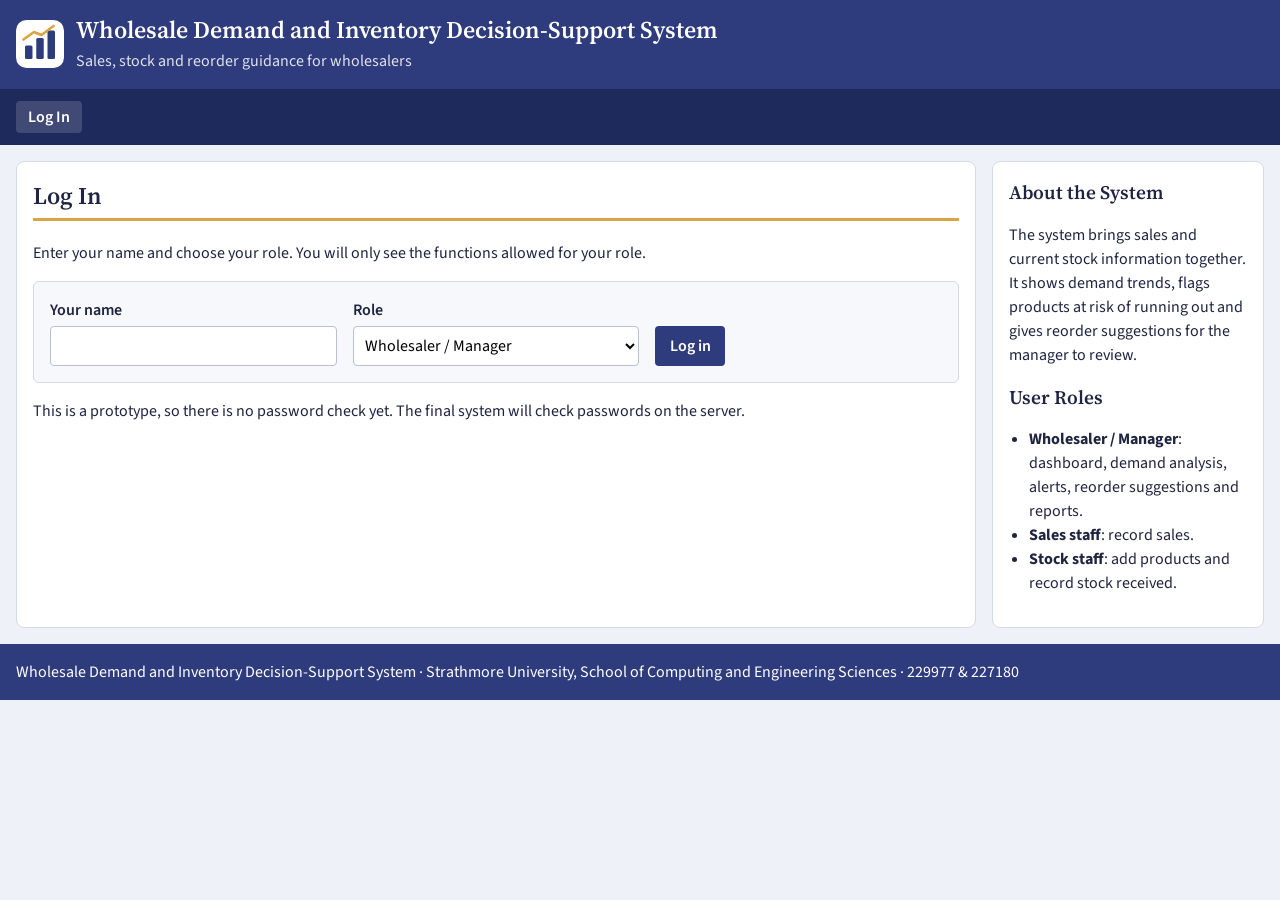
<file: wholesale_inventory_dss/index.html>
<!DOCTYPE html>
<html lang="en">
<head>
  <meta charset="UTF-8">
  <meta name="viewport" content="width=device-width, initial-scale=1.0">
  <title>Wholesale Demand and Inventory Decision-Support System</title>

  <!-- Fonts used in style.css -->
  <link rel="preconnect" href="https://fonts.googleapis.com">
  <link rel="preconnect" href="https://fonts.gstatic.com" crossorigin>
  <link href="https://fonts.googleapis.com/css2?family=Source+Sans+3:wght@400;600;700&family=Source+Serif+4:wght@600&display=swap" rel="stylesheet">

  <link rel="stylesheet" href="css/style.css">
</head>
<body>

  <header>
    <img class="logo" src="images/logo.svg" alt="System logo">
    <div>
      <h1>Wholesale Demand and Inventory Decision-Support System</h1>
      <p>Sales, stock and reorder guidance for wholesalers</p>
    </div>
  </header>

  <!-- data-roles says which user roles can see each link and section -->
  <nav>
    <ul>
      <li data-roles="manager sales stock"><a href="#dashboard">Dashboard</a></li>
      <li data-roles="manager stock"><a href="#stock">Products &amp; Stock</a></li>
      <li data-roles="manager sales"><a href="#sales">Record Sale</a></li>
      <li data-roles="manager"><a href="#demand">Demand Analysis</a></li>
      <li data-roles="manager"><a href="#reorder">Reorder Suggestions</a></li>
      <li data-roles="manager"><a href="#reports">Reports</a></li>
      <li><a href="login.html" id="logout">Log out</a></li>
    </ul>
  </nav>

  <main>

    <!-- 1. DASHBOARD -->
    <section id="dashboard" data-roles="manager sales stock">
      <h2>Dashboard</h2>
      <p id="dashboard-summary"></p>

      <div class="cards">
        <div class="card"><span class="number" id="card-products">0</span>Products</div>
        <div class="card"><span class="number" id="card-alerts">0</span>Low-stock alerts</div>
        <div class="card"><span class="number" id="card-suggestions">0</span>Pending reorder suggestions</div>
      </div>

      <h3>Recent sales</h3>
      <div class="table-wrap">
        <table>
          <thead>
            <tr><th>Sale ID</th><th>Date</th><th>Product</th><th>Qty</th><th>Total (KSh)</th><th>Recorded by</th></tr>
          </thead>
          <tbody id="recent-sales"></tbody>
        </table>
      </div>
    </section>

    <!-- 2. PRODUCTS AND STOCK -->
    <section id="stock" data-roles="manager stock">
      <h2>Products &amp; Stock</h2>

      <h3>Add a product</h3>
      <form id="product-form" class="form-grid">
        <div>
          <label for="product-name">Product name</label>
          <input type="text" id="product-name" maxlength="60" required>
        </div>
        <div>
          <label for="product-price">Unit price (KSh)</label>
          <input type="number" id="product-price" min="0" step="0.01" required>
        </div>
        <div>
          <label for="product-opening">Opening stock</label>
          <input type="number" id="product-opening" min="0" step="1" required>
        </div>
        <div>
          <label for="product-reorder">Reorder level</label>
          <input type="number" id="product-reorder" min="0" step="1" required>
        </div>
        <div><button type="submit">Add product</button></div>
      </form>
      <p class="message" id="product-message"></p>

      <h3>Record stock received</h3>
      <form id="stock-form" class="form-grid">
        <div>
          <label for="stock-product">Product</label>
          <select id="stock-product" required></select>
        </div>
        <div>
          <label for="stock-qty">Quantity received</label>
          <input type="number" id="stock-qty" min="1" step="1" required>
        </div>
        <div><button type="submit">Record stock</button></div>
      </form>
      <p class="message" id="stock-message"></p>

      <h3>Stock levels</h3>
      <p>
        <label for="search">Search product</label>
        <input type="search" id="search" placeholder="Type a product name">
      </p>
      <div class="table-wrap">
        <table>
          <thead>
            <tr><th>Product</th><th>Unit price (KSh)</th><th>Available qty</th><th>Reorder level</th><th>Status</th></tr>
          </thead>
          <tbody id="stock-rows"></tbody>
        </table>
      </div>

      <h3>Stock history</h3>
      <div class="table-wrap">
        <table>
          <thead>
            <tr><th>Date</th><th>Product</th><th>Change</th><th>New qty</th><th>Reason</th><th>By</th></tr>
          </thead>
          <tbody id="stock-history"></tbody>
        </table>
      </div>
    </section>

    <!-- 3. RECORD SALE -->
    <section id="sales" data-roles="manager sales">
      <h2>Record Sale</h2>
      <p>Saving a sale stores it, takes the quantity out of stock and checks the product's reorder level.</p>
      <form id="sale-form" class="form-grid">
        <div>
          <label for="sale-product">Product</label>
          <select id="sale-product" required></select>
        </div>
        <div>
          <label for="sale-qty">Quantity</label>
          <input type="number" id="sale-qty" min="1" step="1" required>
        </div>
        <div>
          <label for="sale-date">Sale date</label>
          <input type="date" id="sale-date" required>
        </div>
        <div><button type="submit">Save sale</button></div>
      </form>
      <p class="message" id="sale-message"></p>
    </section>

    <!-- 4. DEMAND ANALYSIS -->
    <section id="demand" data-roles="manager">
      <h2>Demand Analysis</h2>
      <p>
        Units sold in each 30-day period, worked out from the sales you record.
        The forecast is the moving average of the three periods.
        The trend compares the last 30 days with the two periods before it: more than 10% higher is rising, more than 10% lower is falling.
      </p>
      <div class="table-wrap">
        <table>
          <thead>
            <tr><th>Product</th><th>61–90 days ago</th><th>31–60 days ago</th><th>Last 30 days</th><th>Forecast (next 30 days)</th><th>Trend</th></tr>
          </thead>
          <tbody id="demand-rows"></tbody>
        </table>
      </div>
    </section>

    <!-- 5. REORDER SUGGESTIONS -->
    <section id="reorder" data-roles="manager">
      <h2>Reorder Suggestions</h2>
      <p>
        A suggestion is created when a product's stock falls to its reorder level.
        Suggested quantity = forecast for the next 30 days + reorder level − available quantity.
        Change the quantity if needed, then accept or reject it. The final purchasing decision is yours.
      </p>
      <p class="message" id="reorder-message"></p>
      <div class="table-wrap">
        <table>
          <thead>
            <tr><th>ID</th><th>Product</th><th>Suggested qty</th><th>Created</th><th>Status</th><th>Action</th></tr>
          </thead>
          <tbody id="suggestion-rows"></tbody>
        </table>
      </div>
    </section>

    <!-- 6. REPORTS -->
    <section id="reports" data-roles="manager">
      <h2>Reports</h2>
      <form id="report-form" class="form-grid">
        <div>
          <label for="report-type">Report type</label>
          <select id="report-type">
            <option value="sales">Sales summary</option>
            <option value="stock">Stock levels</option>
            <option value="low">Low-stock items</option>
            <option value="reorder">Reorder suggestions</option>
          </select>
        </div>
        <div>
          <label for="report-from">From (optional)</label>
          <input type="date" id="report-from">
        </div>
        <div>
          <label for="report-to">To (optional)</label>
          <input type="date" id="report-to">
        </div>
        <div><button type="submit">Generate report</button></div>
      </form>
      <p class="message" id="report-message"></p>
      <div id="report-output"></div>

      <h3>Saved data</h3>
      <p>All records are saved in this browser on this computer.</p>
      <button type="button" class="danger" id="clear-data">Delete all data</button>
    </section>

  </main>

  <aside>
    <h2>Signed In</h2>
    <p><strong id="user-name"></strong><br><span id="user-role"></span></p>

    <h2>Stock-Risk Alerts</h2>
    <ul id="alert-list"></ul>

    <h2>Demand Watch</h2>
    <ul id="demand-watch"></ul>
  </aside>

  <footer>
    <p>Wholesale Demand and Inventory Decision-Support System &middot; Strathmore University, School of Computing and Engineering Sciences &middot; 229977 &amp; 227180</p>
  </footer>

  <script src="js/script.js"></script>
</body>
</html>
</file>
<file: wholesale_inventory_dss/css/style.css>
/*all elements
the * - selects all elements
*/

*{
box-sizing: border-box;
}

body{
margin:0;
background: #eef1f8;
color: #1f2440;
line-height: 1.5;
/*font faces
1. Source Sans 3
2. Source Serif 4
*/
font-family: 'Source Sans 3', sans-serif;
}
h1, h2{
font-family: 'Source Serif 4', serif;
/*bold, bolder...*/
font-weight: 600;
}
header{
background: #2e3b7c;
color: #ffffff;
}
nav{
background: #1f2a5c;
}
nav a{
color: #ffffff;
}
a{
color: #2e3b7c;
}
header, main, aside, footer{
padding: 1rem;/*a relative unit*/
}
img{
max-width: 100%;
height: auto;
}
/*Flexbox - organising element along an axis - menu's*/
nav ul{
display: flex;
flex-wrap: wrap;
gap: 0.5rem 0.75rem;
list-style: none;
margin: 0;
/*what is the value for
padding-top, padding-bottom,
padding-right, padding-left*/
padding: 0.75rem 1rem;
}
nav{
position: sticky;
top:0;
z-index: 10;
}
/*grid layout*/
body{
display: grid;
grid-template-columns: minmax(0,1fr) 18rem;
column-gap: 1rem;
grid-template-areas:
"header header"
"nav nav"
"main aside"
"footer footer";
}
header{ grid-area: header;}
nav{grid-area: nav;}
main{ grid-area: main;}
aside{ grid-area: aside;}
footer{ grid-area: footer;}

/*header - logo next to the title*/
header{
display: flex;
align-items: center;
gap: 0.75rem;
}
header h1{
margin: 0;
font-size: 1.5rem;
line-height: 1.2;
}
header p{
margin: 0.25rem 0 0;
opacity: 0.85;
}
.logo{
width: 3rem;
flex-shrink: 0;
}

/*menu links look like the light tabs in the layout*/
nav a{
display: block;
padding: 0.25rem 0.75rem;
background: rgba(255, 255, 255, 0.15);
border-radius: 0.25rem;
text-decoration: none;
font-weight: 600;
}
nav a:hover, nav a:focus{
background: #d9a441;
color: #1f2a5c;
}

/*main and aside are white panels*/
main, aside{
background: #ffffff;
border: 1px solid #d5dae8;
border-radius: 0.5rem;
}
main{
margin: 1rem 0 1rem 1rem;
}
aside{
margin: 1rem 1rem 1rem 0;
align-self: start;
}
footer{
background: #2e3b7c;
color: #ffffff;
}
footer p{
margin: 0;
}

/*sections inside main*/
main section{
margin-bottom: 2.5rem;
scroll-margin-top: 4rem; /*stops the sticky menu covering the heading*/
}
main h2{
margin-top: 0;
border-bottom: 3px solid #d9a441;
padding-bottom: 0.25rem;
}
aside h2{
font-size: 1.2rem;
margin-top: 0;
}
aside ul{
padding-left: 1.25rem;
}
[hidden]{
display: none !important;
}

/*cards - the three boxes with the gold top*/
.cards{
display: grid;
grid-template-columns: repeat(auto-fit, minmax(10rem, 1fr));
gap: 1rem;
margin: 1rem 0;
}
.card{
border: 1px solid #d5dae8;
border-top: 5px solid #d9a441;
border-radius: 0.375rem;
padding: 1rem;
}
.card .number{
display: block;
font-size: 2rem;
font-weight: 700;
color: #2e3b7c;
line-height: 1.2;
}

/*forms*/
.form-grid{
display: grid;
grid-template-columns: repeat(auto-fit, minmax(11rem, 1fr));
gap: 0.75rem 1rem;
align-items: end;
background: #f7f8fc;
border: 1px solid #d5dae8;
border-radius: 0.375rem;
padding: 1rem;
}
label{
display: block;
font-weight: 600;
margin-bottom: 0.25rem;
}
input, select{
width: 100%;
padding: 0.45rem;
font: inherit;
border: 1px solid #b8bfd6;
border-radius: 0.25rem;
background: #ffffff;
}
button{
font: inherit;
font-weight: 600;
background: #2e3b7c;
color: #ffffff;
border: 0;
border-radius: 0.25rem;
padding: 0.5rem 0.9rem;
cursor: pointer;
}
button:hover, button:focus{
background: #1f2a5c;
}
button.secondary{
background: #ffffff;
color: #2e3b7c;
border: 1px solid #2e3b7c;
}
button.danger{
background: #b42318;
}
.qty-input{
width: 5rem;
margin-right: 0.25rem;
}

/*messages after saving*/
.message{
margin: 0.75rem 0;
padding: 0.5rem 0.75rem;
border-left: 4px solid #d9a441;
background: #fdf6e7;
}
.message.error{
border-left-color: #b42318;
background: #fdecea;
color: #b42318;
}
.message:empty{
display: none;
}

/*tables*/
.table-wrap{
overflow-x: auto; /*wide tables scroll sideways on phones*/
}
table{
width: 100%;
border-collapse: collapse;
}
th, td{
border: 1px solid #d5dae8;
padding: 0.5rem;
text-align: left;
vertical-align: top;
}
th{
background: #eef1f8;
color: #1f2a5c;
}
td.empty{
text-align: center;
color: #5b6180;
}
.low{ color: #b42318; font-weight: 700;}
.ok{ color: #1d7a46; font-weight: 600;}

/*RWD - Reponsive Web Design... Making the website responsive */
@media(max-width:700px) {
body {
grid-template-columns: minmax(0, 1fr);
grid-template-areas:
"header"
"nav"
"main"
"aside"
"footer";
}
nav {
position: static;
}
nav ul {
flex-direction: column;
}
main {
margin: 1rem 1rem 0;
}
aside {
margin: 1rem;
}
.logo {
width: 2.5rem;
}
}
</file>
